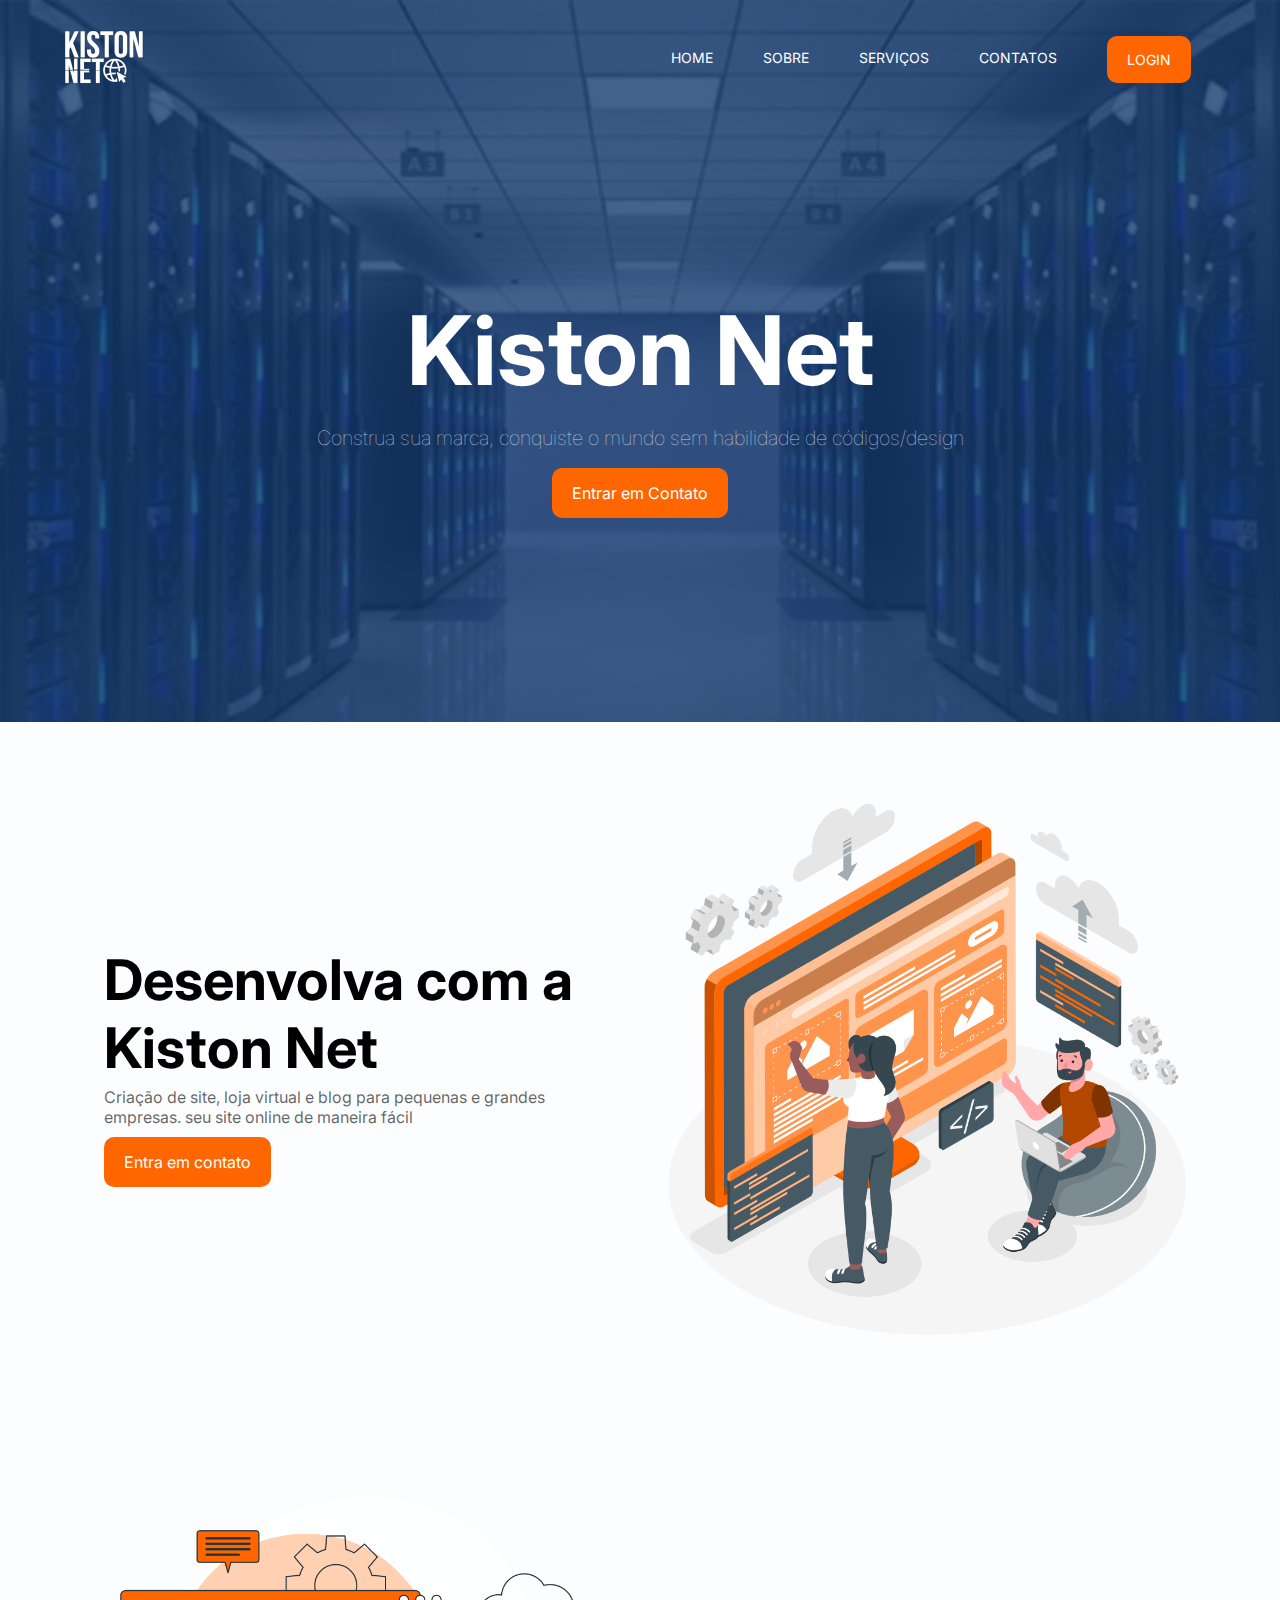
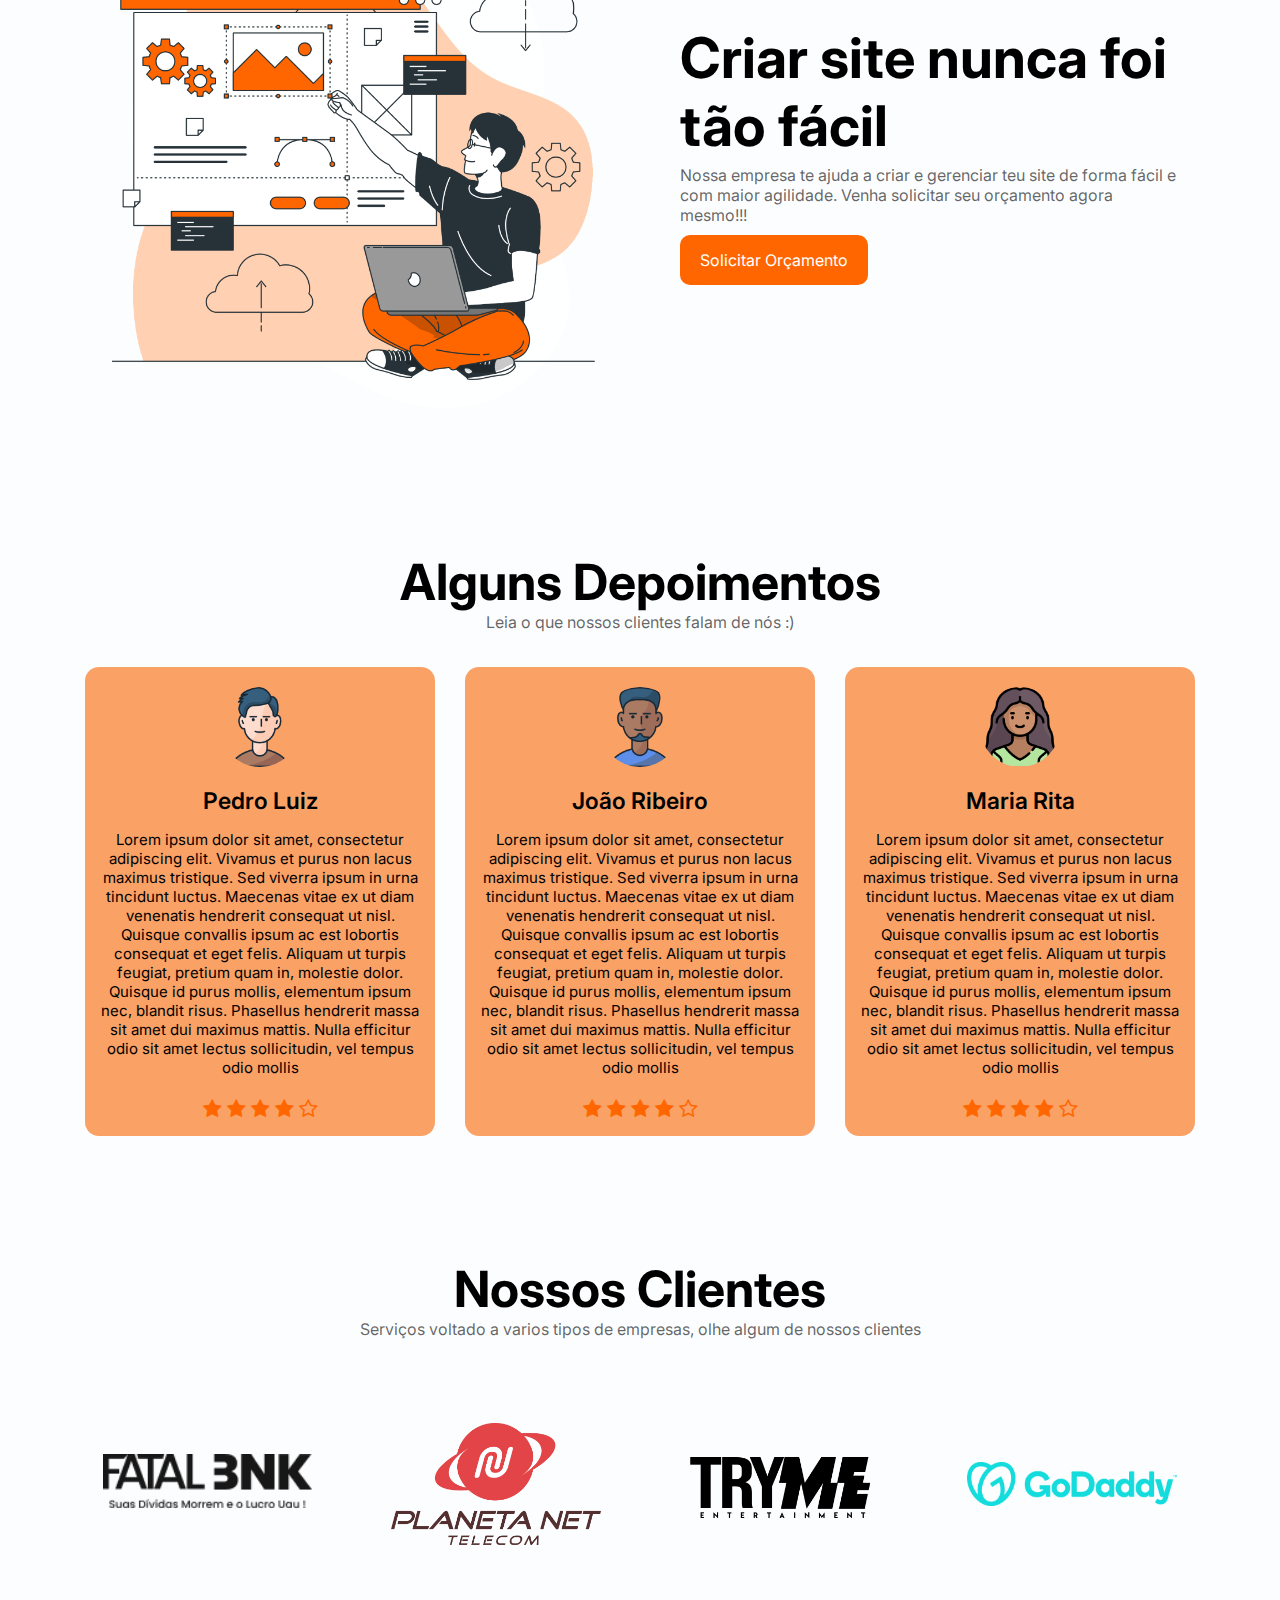
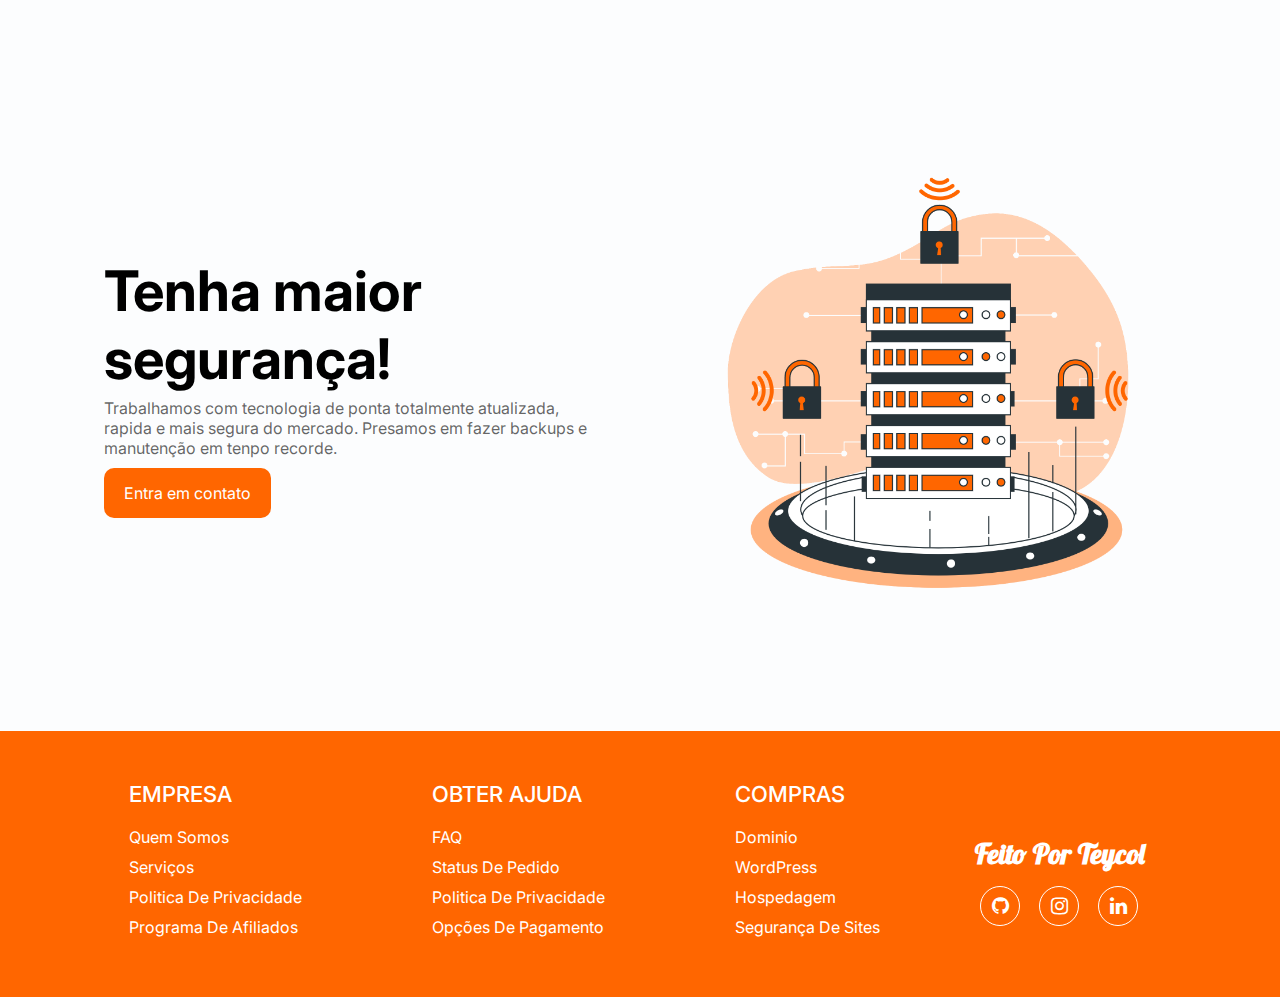
<file: index.html>
<!DOCTYPE html>
<html lang="pt-br">
<head>
    <meta charset="UTF-8">
    <meta http-equiv="X-UA-Compatible" content="IE=edge">
    <meta name="viewport" content="width=device-width, initial-scale=1.0">
    <link rel="stylesheet" href="css/style.css">
    <link rel="stylesheet" href="https://cdnjs.cloudflare.com/ajax/libs/font-awesome/4.7.0/css/font-awesome.css" integrity="sha512-5A8nwdMOWrSz20fDsjczgUidUBR8liPYU+WymTZP1lmY9G6Oc7HlZv156XqnsgNUzTyMefFTcsFH/tnJE/+xBg==" crossorigin="anonymous" referrerpolicy="no-referrer" />
    <link rel="shortcut icon" href="img/favicon.ico" type="image/x-icon">
    <title>Kiston Net</title>
</head>
<body>
    <!--header-->
    <header style="background-image: url('img/backgroud-home.jpg');">
        <!--container-->
        <div class="container">
            <nav>
                <a href="index.html">
                    <img src="img/logo kiston.png" alt="logo kiston">
                </a>
                <ul class="ul">
                    <a href="index.html">Home</a>
                    <a href="sobre.html">Sobre</a>
                    <a href="servicos.html">Serviços</a>
                    <a href="contato.html">contatos</a>
                    <a class="btn" href="https://teycol.github.io/tela-login-kiston/">login</a>                
                    
                    <div class="fechar-menu" onclick="closeMenu()">
                        <i class="fa fa-times-circle" aria-hidden="true"></i>
                    </div>
                </ul>
                <div class="icone-menu" onclick="openMenu()">
                    <i class="fa fa-bars" aria-hidden="true"></i>
                </div>


            </nav>
            <section class="banner">
                <div class="banner-text">
                    <h1>Kiston Net</h1>
                    <p>Construa sua marca, conquiste o mundo sem habilidade de códigos/design</p>
                    <a href="contato.html" class="btn animate-btn">Entrar em Contato</a>
                </div>
            </section>
        </div>
        <!--fim container-->
    </header>
    <!--fim header-->
    <!--faca mais 1-->
    <section class="faca-mais">
        <!--container-->
        <div class="container">
            
            <div class="faca-mais-text">
                <h3>Desenvolva com a Kiston Net</h3>
                <p>Criação de site, loja virtual e blog para pequenas e grandes empresas. seu site online de maneira fácil</p>
                <a href="contato.html" class="btn animate-btn">Entra em contato</a>
            </div>
            <div class="faca-mais-img">
                <img src="img/img-faca-mais.png" alt="">
            </div>
        </div>
        <!--fim container-->
    </section>
    <!--final faca mais 1-->
        <!--faca mais-->
        <section class="faca-mais">
            <!--container-->
            <div class="container">
                
                <div class="faca-mais-img">
                    <img src="img/img-faca-mais2.png" alt="">
                </div>
                <div class="faca-mais-text">
                    <h3>Criar site nunca foi tão fácil</h3>
                    <p>Nossa empresa te ajuda a criar e gerenciar teu site de forma fácil e com maior agilidade. Venha solicitar seu orçamento agora mesmo!!!</p>
                    <a href="contato.html" class="btn">Solicitar Orçamento</a>
                </div>
                
            </div>
            <!--fim container-->
        </section>
        <!--final faca mais 2-->
        <!--depoimento-->
        <section class="depoimentos">
            <!--container-->
            <div class="container">
                <h3>Alguns Depoimentos</h3>
                <p>Leia o que nossos clientes falam de nós :)</p>
                <div class="cards">
                    <!--card item 1-->
                    <div class="card-item">
                        <img src="img/cliente1.png" alt="">
                        <p class="user-name">Pedro Luiz</p>
                        <p class="depoimento-usuario">Lorem ipsum dolor sit amet, consectetur adipiscing elit. Vivamus et purus non lacus maximus tristique. Sed viverra ipsum in urna tincidunt luctus. Maecenas vitae ex ut diam venenatis hendrerit consequat ut nisl. Quisque convallis ipsum ac est lobortis consequat et eget felis. Aliquam ut turpis feugiat, pretium quam in, molestie dolor. Quisque id purus mollis, elementum ipsum nec, blandit risus. Phasellus hendrerit massa sit amet dui maximus mattis. Nulla efficitur odio sit amet lectus sollicitudin, vel tempus odio mollis</p>
                        <div class="estrelas">
                            <i class="fa fa-star" aria-hidden="true"></i>
                            <i class="fa fa-star" aria-hidden="true"></i>
                            <i class="fa fa-star" aria-hidden="true"></i>
                            <i class="fa fa-star" aria-hidden="true"></i>
                            <i class="fa fa-star-o" aria-hidden="true"></i>
                        </div>
                    </div>
                    
                    <!--fim card item 1-->
                    <!--card item 2-->
                    <div class="card-item">
                        <img src="img/cliente2.png" alt="">
                        <p class="user-name">João Ribeiro</p>
                        <p class="depoimento-usuario">Lorem ipsum dolor sit amet, consectetur adipiscing elit. Vivamus et purus non lacus maximus tristique. Sed viverra ipsum in urna tincidunt luctus. Maecenas vitae ex ut diam venenatis hendrerit consequat ut nisl. Quisque convallis ipsum ac est lobortis consequat et eget felis. Aliquam ut turpis feugiat, pretium quam in, molestie dolor. Quisque id purus mollis, elementum ipsum nec, blandit risus. Phasellus hendrerit massa sit amet dui maximus mattis. Nulla efficitur odio sit amet lectus sollicitudin, vel tempus odio mollis</p>
                        <div class="estrelas">
                            <i class="fa fa-star" aria-hidden="true"></i>
                            <i class="fa fa-star" aria-hidden="true"></i>
                            <i class="fa fa-star" aria-hidden="true"></i>
                            <i class="fa fa-star" aria-hidden="true"></i>
                            <i class="fa fa-star-o" aria-hidden="true"></i>
                        </div>
                    </div>
                    
                    <!--fim card item 2-->
                    <!--card item 3-->
                    <div class="card-item">
                        <img src="img/cliente3.png" alt="">
                        <p class="user-name">Maria Rita</p>
                        <p class="depoimento-usuario">Lorem ipsum dolor sit amet, consectetur adipiscing elit. Vivamus et purus non lacus maximus tristique. Sed viverra ipsum in urna tincidunt luctus. Maecenas vitae ex ut diam venenatis hendrerit consequat ut nisl. Quisque convallis ipsum ac est lobortis consequat et eget felis. Aliquam ut turpis feugiat, pretium quam in, molestie dolor. Quisque id purus mollis, elementum ipsum nec, blandit risus. Phasellus hendrerit massa sit amet dui maximus mattis. Nulla efficitur odio sit amet lectus sollicitudin, vel tempus odio mollis</p>
                        <div class="estrelas">
                            <i class="fa fa-star" aria-hidden="true"></i>
                            <i class="fa fa-star" aria-hidden="true"></i>
                            <i class="fa fa-star" aria-hidden="true"></i>
                            <i class="fa fa-star" aria-hidden="true"></i>
                            <i class="fa fa-star-o" aria-hidden="true"></i>
                        </div>
                    </div>
                    
                    <!--fim card item 3-->
                </div>
            </div>
            <!--fim container-->
        </section>
        <!--fim depoimento-->

        <!--clientes-->
        <section class="clientes">
            <div class="container">
                <h3>Nossos Clientes</h3>
                <p>Serviços voltado a varios tipos de empresas, olhe algum de nossos clientes</p>
                <div>
                    <img src="img/fatalbank.png" alt="">
                    <img src="img/planetanet.png" alt="">
                    <img src="img/tryme.png" alt="">
                    <img src="img/godaddy.png" alt="">
                </div>
            </div>
        </section>
        <!--fim clientes-->

        <!--segurança-->
        <section class="faca-mais">
            <!--container-->
            <div class="container">
                
                <div class="faca-mais-text">
                    <h3>Tenha maior segurança!</h3>
                    <p>Trabalhamos com tecnologia de ponta totalmente atualizada, rapida e mais segura do mercado. Presamos em fazer backups e manutenção em tenpo recorde.</p>
                    <a href="contato.html" class="btn">Entra em contato</a>
                </div>
                <div class="faca-mais-img">
                    <img src="img/seguro.png" alt="">
                </div>
            </div>
            <!--fim container-->
        </section>
        <!--final seguraca-->
        
        <!--footer-->
        <footer class="footer">
            <div class="container">
                <div class="elemento-footer celular">
                    <h4>Empresa</h4>
                    <ul>
                        <li> <a href="">Quem Somos</a></li>
                        <li> <a href="">Serviços</a></li>
                        <li> <a href="">Politica de Privacidade</a></li>
                        <li> <a href="">Programa de Afiliados</a></li>                   
                    </ul>
                </div>
                <div class="elemento-footer celular">
                    <h4>Obter Ajuda</h4>
                    <ul>
                        <li> <a href="">FAQ</a></li>
                        <li> <a href="">Status de Pedido</a></li>
                        <li> <a href="">Politica de Privacidade</a></li>
                        <li> <a href="">Opções de Pagamento</a></li>                   
                    </ul>
                </div>
                <div class="elemento-footer celular">
                    <h4>Compras</h4>
                    <ul>
                        <li> <a href="">Dominio</a></li>
                        <li> <a href="">WordPress</a></li>
                        <li> <a href="">Hospedagem</a></li>
                        <li> <a href="">Segurança de Sites</a></li>                   
                    </ul>
                </div>

                
                <div class="assinatura celular2">
                    <h4>Feito Por Teycol</h4>
                    <div class="media-social">
                        <a href="https://github.com/Teycol" target="_blank"> <i class="fa fa-github" aria-hidden="true"></i></a>
                        <a href="https://www.instagram.com/glsilv.a/" target="_blank"> <i class="fa fa-instagram" aria-hidden="true"></i></a>
                        <a href="https://www.linkedin.com/in/teycol/" target="_blank"> <i class="fa fa-linkedin" aria-hidden="true"></i></a>
                    </div>
                </div>
            </div>
        </footer>
        <!--final footer-->
    <script src="js/main.js"></script>
</body>
</html>
</file>
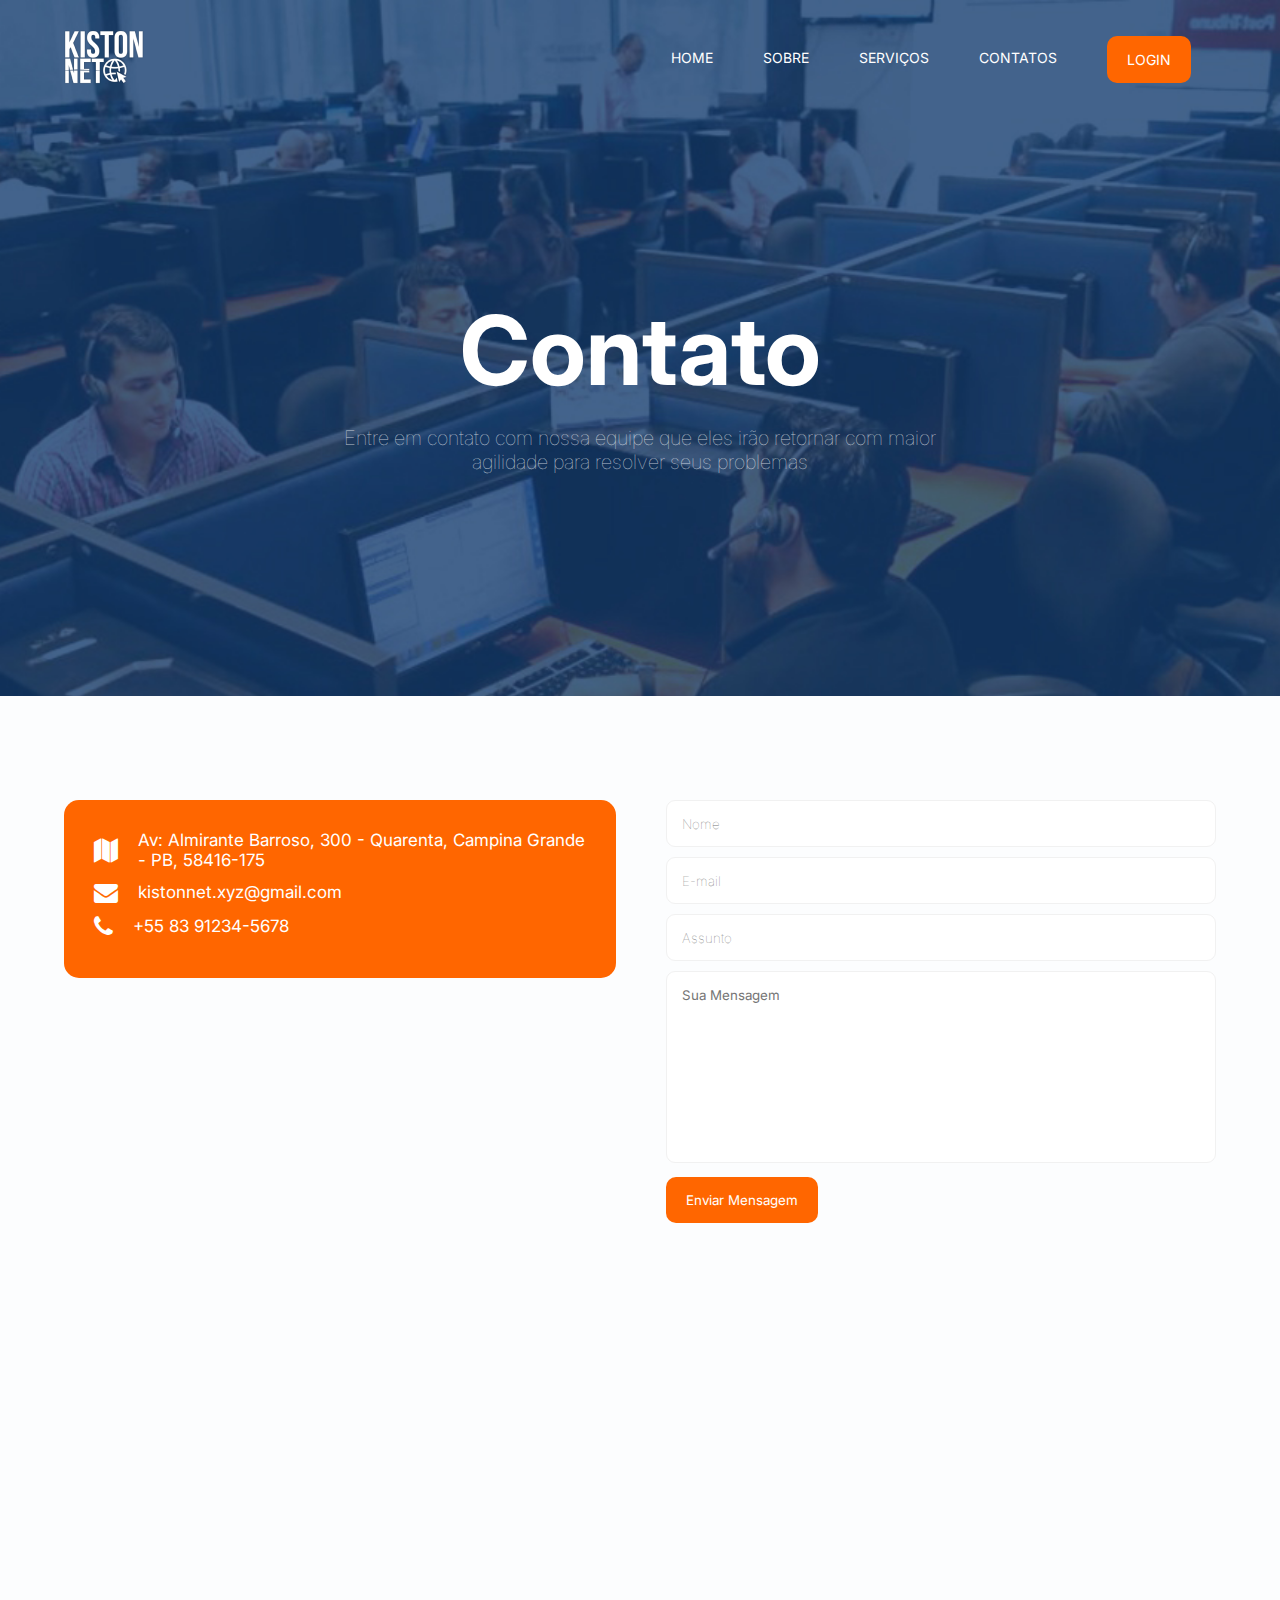
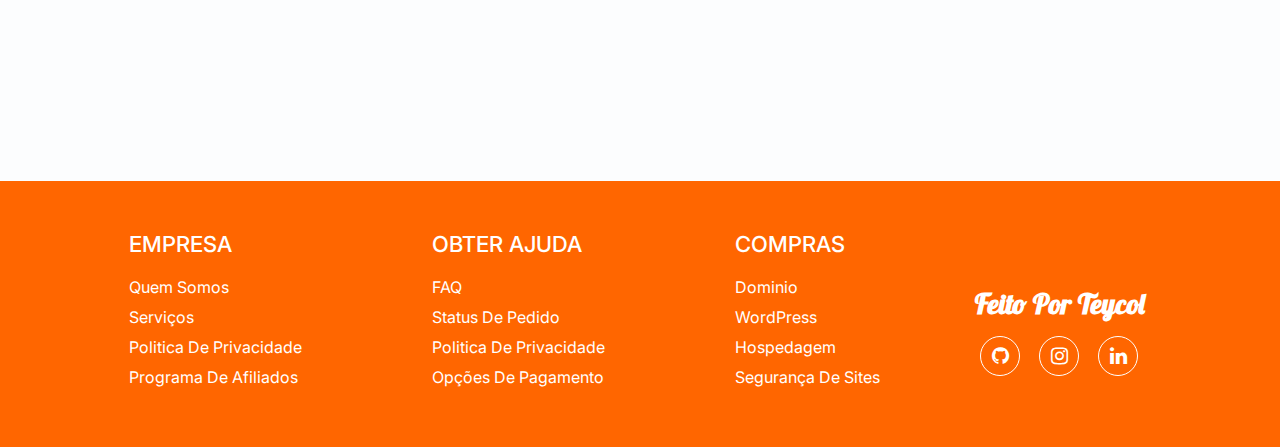
<file: contato.html>
<!DOCTYPE html>
<html lang="pt-br">
<head>
    <meta charset="UTF-8">
    <meta http-equiv="X-UA-Compatible" content="IE=edge">
    <meta name="viewport" content="width=device-width, initial-scale=1.0">
    <link rel="stylesheet" href="css/style.css">
    <link rel="stylesheet" href="https://cdnjs.cloudflare.com/ajax/libs/font-awesome/4.7.0/css/font-awesome.css" integrity="sha512-5A8nwdMOWrSz20fDsjczgUidUBR8liPYU+WymTZP1lmY9G6Oc7HlZv156XqnsgNUzTyMefFTcsFH/tnJE/+xBg==" crossorigin="anonymous" referrerpolicy="no-referrer" />
    <link rel="shortcut icon" href="img/favicon.ico" type="image/x-icon">
    <title>Contato</title>
</head>
<body>
    <!--header-->
    <header style="background-image: url('img/backgroud-contato.jpg');">
        <!--container-->
        <div class="container">
            <nav>
                <a href="index.html">
                    <img src="img/logo kiston.png" alt="logo kiston">
                </a>
                <ul class="ul">
                    <a href="index.html">Home</a>
                    <a href="sobre.html">Sobre</a>
                    <a href="servicos.html">Serviços</a>
                    <a href="contato.html">contatos</a>
                    <a class="btn" href="https://teycol.github.io/tela-login-kiston/">login</a>                
                    
                    <div class="fechar-menu" onclick="closeMenu()">
                        <i class="fa fa-times-circle" aria-hidden="true"></i>
                    </div>
                </ul>
                <div class="icone-menu" onclick="openMenu()">
                    <i class="fa fa-bars" aria-hidden="true"></i>
                </div>


            </nav>
            <section class="banner">
                <div class="banner-text">
                    <h1>Contato</h1>
                    <p>Entre em contato com nossa equipe que eles irão retornar com maior agilidade para resolver seus problemas</p>
                </div>
            </section>
        </div>
        <!--fim container-->
    </header>
    <!--fim header-->

   <section class="contato">
        <div class="container">
            <div class="contato-info">
                <div class="esquerdo">
                    <div>
                        <i class="fa fa-map" aria-hidden="true"></i>
                        <p>Av: Almirante Barroso, 300 - Quarenta, Campina Grande - PB, 58416-175</p>
                    </div>
                    <div>
                        <i class="fa fa-envelope" aria-hidden="true"></i>
                        <p>kistonnet.xyz@gmail.com</p>
                    </div>
                    <div>
                        <i class="fa fa-phone" aria-hidden="true"></i>
                        <p>+55 83 91234-5678</p>
                    </div>
                </div>
                <div class="direito">
                    <form action="">
                        <input type="text" placeholder="Nome" required>
                        <input type="email" placeholder="E-mail" required>
                        <input type="text" placeholder="Assunto" required>
                        <textarea name="" id="" cols="30" rows="10" placeholder="Sua Mensagem" required></textarea>
                        <button class="btn">Enviar Mensagem</button>
                    </form>
                </div>
            </div>
            <div class="mapa">
                <iframe src="https://www.google.com/maps/embed?pb=!1m18!1m12!1m3!1d3958.061062994942!2d-35.89758772590609!3d-7.2338758710418825!2m3!1f0!2f0!3f0!3m2!1i1024!2i768!4f13.1!3m3!1m2!1s0x7ac1ff9ce1d968f%3A0x576271844a10d9db!2sHostSSD%20-%20Revenda%20de%20Hospedagem%20de%20Sites!5e0!3m2!1spt-PT!2sbr!4v1681941690825!5m2!1spt-PT!2sbr" width="100%" height="450" style="border:0;" allowfullscreen="" loading="lazy" referrerpolicy="no-referrer-when-downgrade"></iframe>
            </div>
        </div>
   </section>
        <!--footer-->
        <footer class="footer">
            <div class="container">
                <div class="elemento-footer">
                    <h4>Empresa</h4>
                    <ul>
                        <li> <a href="">Quem Somos</a></li>
                        <li> <a href="">Serviços</a></li>
                        <li> <a href="">Politica de Privacidade</a></li>
                        <li> <a href="">Programa de Afiliados</a></li>                   
                    </ul>
                </div>
                <div class="elemento-footer">
                    <h4>Obter Ajuda</h4>
                    <ul>
                        <li> <a href="">FAQ</a></li>
                        <li> <a href="">Status de Pedido</a></li>
                        <li> <a href="">Politica de Privacidade</a></li>
                        <li> <a href="">Opções de Pagamento</a></li>                   
                    </ul>
                </div>
                <div class="elemento-footer">
                    <h4>Compras</h4>
                    <ul>
                        <li> <a href="">Dominio</a></li>
                        <li> <a href="">WordPress</a></li>
                        <li> <a href="">Hospedagem</a></li>
                        <li> <a href="">Segurança de Sites</a></li>                   
                    </ul>
                </div>

                
                <div class="assinatura">
                    <h4>Feito Por Teycol</h4>
                    <div class="media-social">
                        <a href="https://github.com/Teycol" target="_blank"> <i class="fa fa-github" aria-hidden="true"></i></a>
                        <a href="https://www.instagram.com/glsilv.a/" target="_blank"> <i class="fa fa-instagram" aria-hidden="true"></i></a>
                        <a href="https://www.linkedin.com/in/teycol/" target="_blank"> <i class="fa fa-linkedin" aria-hidden="true"></i></a>
                    </div
                </div>
            </div>
        </footer>
        <!--final footer-->
    <script src="js/main.js"></script>
</body>
</html>
</file>
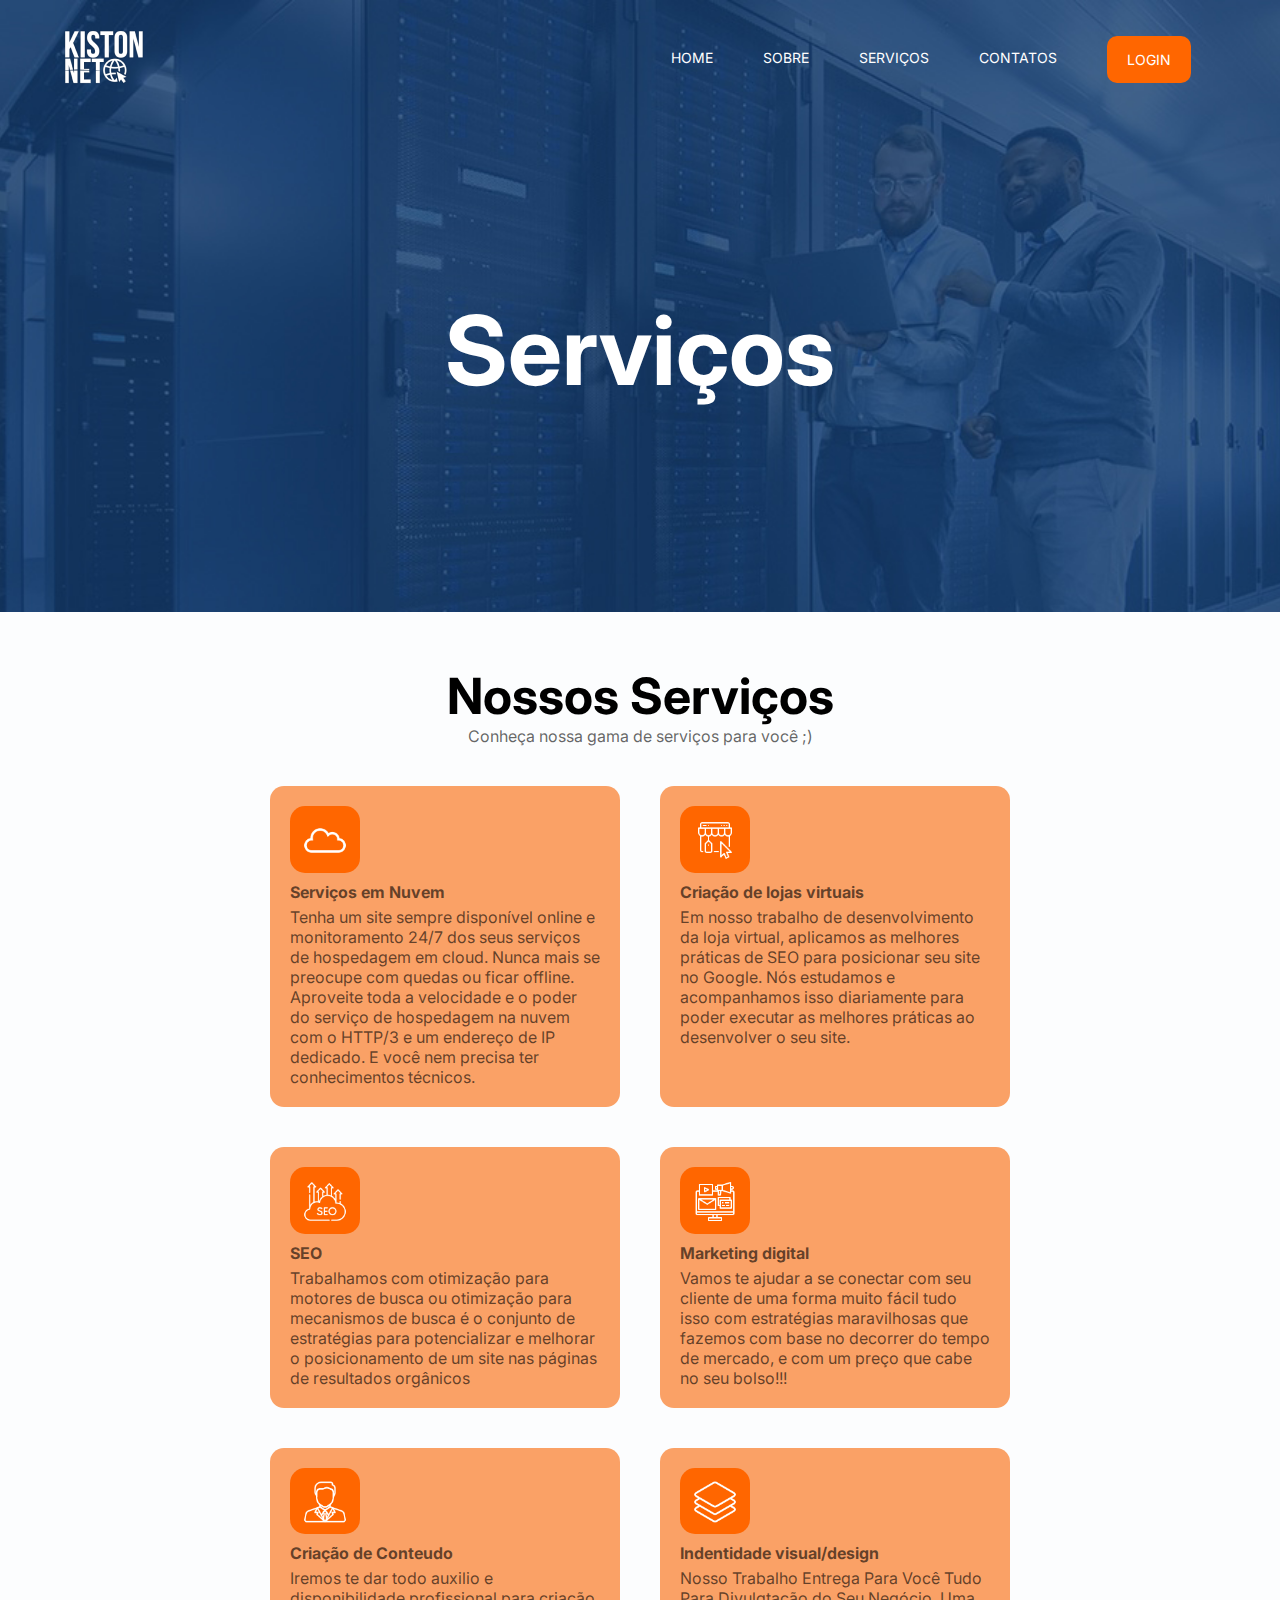
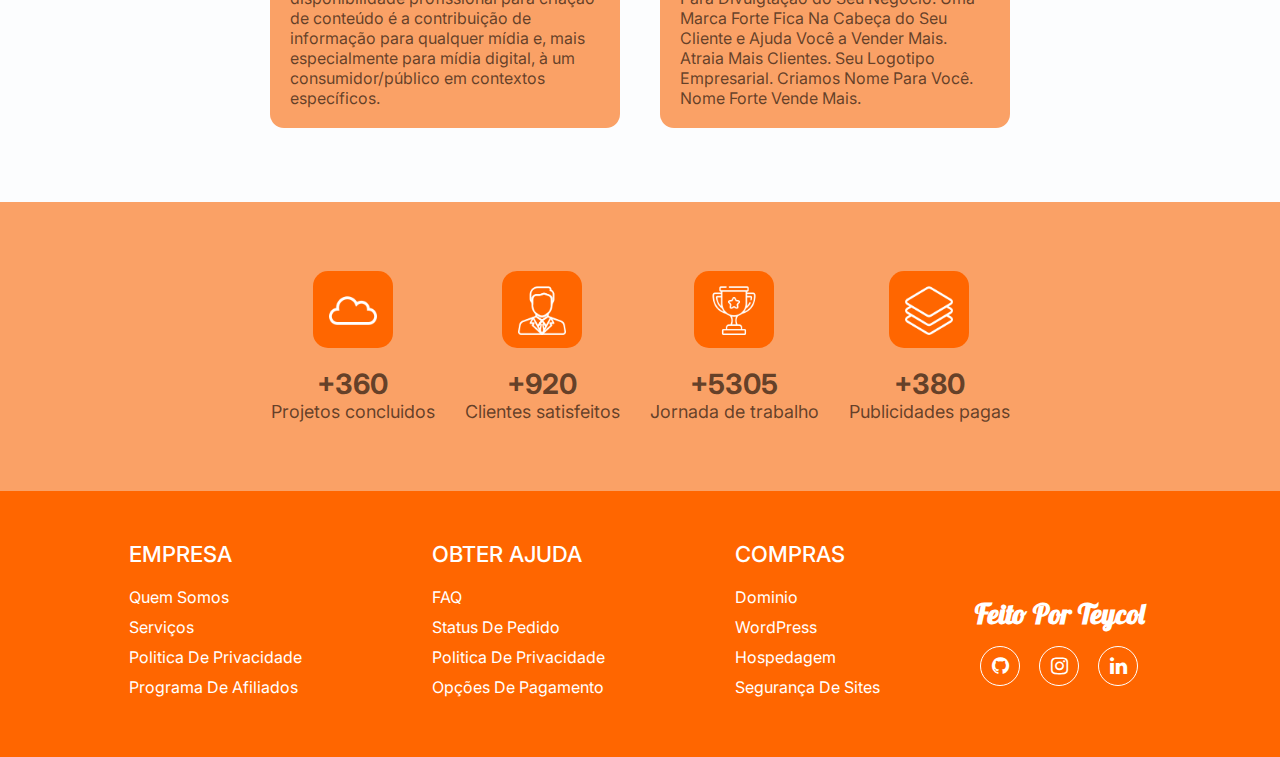
<file: servicos.html>
<!DOCTYPE html>
<html lang="pt-br">
<head>
    <meta charset="UTF-8">
    <meta http-equiv="X-UA-Compatible" content="IE=edge">
    <meta name="viewport" content="width=device-width, initial-scale=1.0">
    <link rel="stylesheet" href="css/style.css">
    <link rel="stylesheet" href="https://cdnjs.cloudflare.com/ajax/libs/font-awesome/4.7.0/css/font-awesome.css" integrity="sha512-5A8nwdMOWrSz20fDsjczgUidUBR8liPYU+WymTZP1lmY9G6Oc7HlZv156XqnsgNUzTyMefFTcsFH/tnJE/+xBg==" crossorigin="anonymous" referrerpolicy="no-referrer" />
    <link rel="shortcut icon" href="img/favicon.ico" type="image/x-icon">
    <title>Serviços</title>
</head>
<body>
    <!--header-->
    <header style="background-image: url('img/backgroud-servicos.jpg');">
        <!--container-->
        <div class="container">
            <nav>
                <a href="index.html">
                    <img src="img/logo kiston.png" alt="logo kiston">
                </a>
                <ul class="ul">
                    <a href="index.html">Home</a>
                    <a href="sobre.html">Sobre</a>
                    <a href="servicos.html">Serviços</a>
                    <a href="contato.html">contatos</a>
                    <a class="btn" href="https://teycol.github.io/tela-login-kiston/">login</a>                
                    
                    <div class="fechar-menu" onclick="closeMenu()">
                        <i class="fa fa-times-circle" aria-hidden="true"></i>
                    </div>
                </ul>
                <div class="icone-menu" onclick="openMenu()">
                    <i class="fa fa-bars" aria-hidden="true"></i>
                </div>


            </nav>
            <section class="banner">
                <div class="banner-text">
                    <h1>Serviços</h1>
                </div>
            </section>
        </div>
        <!--fim container-->
    </header>
    <!--fim header-->

    <!--Cards-->
    <section class="servicos">
        <div class="container">
            <h3>Nossos Serviços</h3>
            <p>Conheça nossa gama de serviços para você ;)</p>
            <!--Todos Cards-->
            <div class="todos-cards">
                <!--card item 1-->
                <div class="cards-itens">
                    <img src="img/nuvem.png" alt="">
                    <p class="nome-servico"><strong>Serviços em Nuvem</strong></p>
                    <p class="descricao-servico">Tenha um site sempre disponível online e monitoramento 24/7 dos seus serviços de hospedagem em cloud. Nunca mais se preocupe com quedas ou ficar offline. Aproveite toda a velocidade e o poder do serviço de hospedagem na nuvem com o HTTP/3 e um endereço de IP dedicado. E você nem precisa ter conhecimentos técnicos.</p>
                </div>
                <!--fim card item 1-->
                <!--card item 2-->
                <div class="cards-itens">
                    <img src="img/loja-online.png" alt="">
                    <p class="nome-servico"><strong>Criação de lojas virtuais</strong></p>
                    <p class="descricao-servico">Em nosso trabalho de desenvolvimento da loja virtual, aplicamos as melhores práticas de SEO para posicionar seu site no Google. Nós estudamos e acompanhamos isso diariamente para poder executar as melhores práticas ao desenvolver o seu site.​</p>
                </div>
                <!--fim card item 2-->
                <!--card item 3-->
                <div class="cards-itens">
                    <img src="img/seo.png" alt="">
                    <p class="nome-servico"><strong>SEO</strong></p>
                    <p class="descricao-servico">Trabalhamos com otimização para motores de busca ou otimização para mecanismos de busca é o conjunto de estratégias para potencializar e melhorar o posicionamento de um site nas páginas de resultados orgânicos</p>
                </div>
                <!--fim card item 3-->
                <!--card item 4-->
                <div class="cards-itens">
                    <img src="img/marketing.png" alt="">
                    <p class="nome-servico"><strong>Marketing digital</strong></p>
                    <p class="descricao-servico">Vamos te ajudar a se conectar com seu cliente de uma forma muito fácil tudo isso com estratégias maravilhosas que fazemos com base no decorrer do tempo de mercado, e com um preço que cabe no seu bolso!!!</p>
                </div>
                <!--fim card item 4-->
                <!--card item 5-->
                <div class="cards-itens">
                    <img src="img/criação-de-conteudo.png" alt="">
                    <p class="nome-servico"><strong>Criação de Conteudo</strong></p>
                    <p class="descricao-servico">Iremos te dar todo auxilio e disponibilidade profissional para criação de conteúdo é a contribuição de informação para qualquer mídia e, mais especialmente para mídia digital, à um consumidor/público em contextos específicos.</p>
                </div>
                <!--fim card item 5-->
                <!--card item 6-->
                <div class="cards-itens">
                    <img src="img/indentidade-visual.png" alt="">
                    <p class="nome-servico"><strong>Indentidade visual/design</strong></p>
                    <p class="descricao-servico">Nosso Trabalho Entrega Para Você Tudo Para Divulgtação do Seu Negócio. Uma Marca Forte Fica Na Cabeça do Seu Cliente e Ajuda Você a Vender Mais. Atraia Mais Clientes. Seu Logotipo Empresarial. Criamos Nome Para Você. Nome Forte Vende Mais.</p>
                </div>
                <!--fim card item 6-->
            </div>
            <!--fim todos Cards-->
        </div>
    </section>
    <!--Fim Cards-->
    <section class="dados">
        <div class="container">
            <!--Dados Itens-->
            <div class="dados-item">
                <img src="img/nuvem.png" alt="">
                <p>
                    <strong>+360</strong> <br>
                    Projetos concluidos
                </p>
            </div>
            <!--Fim Dados Itens-->
            <!--Dados Itens-->
            <div class="dados-item">
                <img src="img/criação-de-conteudo.png" alt="">
                <p>
                    <strong>+920</strong> <br>
                    Clientes satisfeitos
                </p>
            </div>
            <!--Fim Dados Itens-->
            <!--Dados Itens-->
            <div class="dados-item">
                <img src="img/trofeo.png" alt="">
                <p>
                    <strong>+5305</strong> <br>
                    Jornada de trabalho
                </p>
            </div>
            <!--Fim Dados Itens-->
            <!--Dados Itens-->
            <div class="dados-item">
                <img src="img/indentidade-visual.png" alt="">
                <p>
                    <strong>+380</strong> <br>
                    Publicidades pagas
                </p>
            </div>
            <!--Fim Dados Itens-->
        </div>
    </section>
        <!--footer-->
        <footer class="footer">
            <div class="container">
                <div class="elemento-footer">
                    <h4>Empresa</h4>
                    <ul>
                        <li> <a href="">Quem Somos</a></li>
                        <li> <a href="">Serviços</a></li>
                        <li> <a href="">Politica de Privacidade</a></li>
                        <li> <a href="">Programa de Afiliados</a></li>                   
                    </ul>
                </div>
                <div class="elemento-footer">
                    <h4>Obter Ajuda</h4>
                    <ul>
                        <li> <a href="">FAQ</a></li>
                        <li> <a href="">Status de Pedido</a></li>
                        <li> <a href="">Politica de Privacidade</a></li>
                        <li> <a href="">Opções de Pagamento</a></li>                   
                    </ul>
                </div>
                <div class="elemento-footer">
                    <h4>Compras</h4>
                    <ul>
                        <li> <a href="">Dominio</a></li>
                        <li> <a href="">WordPress</a></li>
                        <li> <a href="">Hospedagem</a></li>
                        <li> <a href="">Segurança de Sites</a></li>                   
                    </ul>
                </div>

                
                <div class="assinatura">
                    <h4>Feito Por Teycol</h4>
                    <div class="media-social">
                        <a href="https://github.com/Teycol" target="_blank"> <i class="fa fa-github" aria-hidden="true"></i></a>
                        <a href="https://www.instagram.com/glsilv.a/" target="_blank"> <i class="fa fa-instagram" aria-hidden="true"></i></a>
                        <a href="https://www.linkedin.com/in/teycol/" target="_blank"> <i class="fa fa-linkedin" aria-hidden="true"></i></a>
                    </div
                </div>
            </div>
        </footer>
        <!--final footer-->
    <script src="js/main.js"></script>
</body>
</html>
</file>
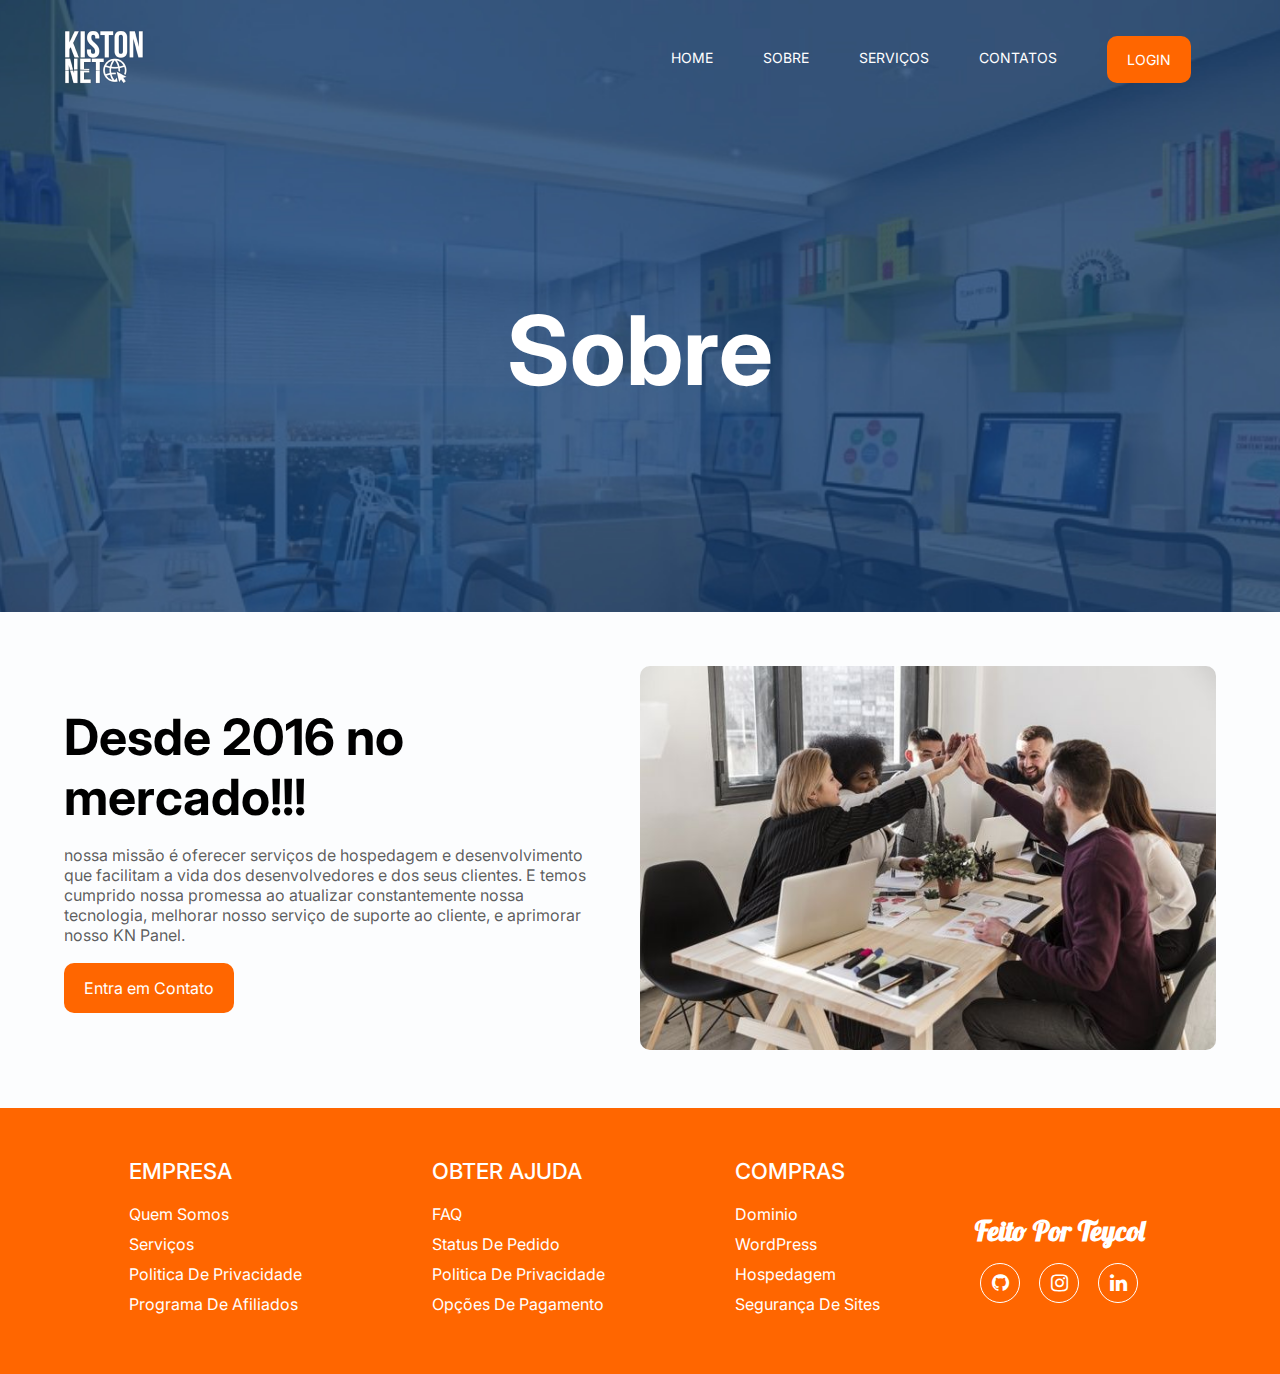
<file: sobre.html>
<!DOCTYPE html>
<html lang="pt-br">
<head>
    <meta charset="UTF-8">
    <meta http-equiv="X-UA-Compatible" content="IE=edge">
    <meta name="viewport" content="width=device-width, initial-scale=1.0">
    <link rel="stylesheet" href="css/style.css">
    <link rel="stylesheet" href="https://cdnjs.cloudflare.com/ajax/libs/font-awesome/4.7.0/css/font-awesome.css" integrity="sha512-5A8nwdMOWrSz20fDsjczgUidUBR8liPYU+WymTZP1lmY9G6Oc7HlZv156XqnsgNUzTyMefFTcsFH/tnJE/+xBg==" crossorigin="anonymous" referrerpolicy="no-referrer" />
    <link rel="shortcut icon" href="img/favicon.ico" type="image/x-icon">
    <title>Sobre</title>
</head>
<body>
    <!--header-->
    <header style="background-image: url('img/backgroud-sobre.jpg');">
        <!--container-->
        <div class="container">
            <nav>
                <a href="index.html">
                    <img src="img/logo kiston.png" alt="logo kiston">
                </a>
                <ul class="ul">
                    <a href="index.html">Home</a>
                    <a href="sobre.html">Sobre</a>
                    <a href="servicos.html">Serviços</a>
                    <a href="contato.html">contatos</a>
                    <a class="btn" href="https://teycol.github.io/tela-login-kiston/">login</a>                
                    
                    <div class="fechar-menu" onclick="closeMenu()">
                        <i class="fa fa-times-circle" aria-hidden="true"></i>
                    </div>
                </ul>
                <div class="icone-menu" onclick="openMenu()">
                    <i class="fa fa-bars" aria-hidden="true"></i>
                </div>


            </nav>
            <section class="banner">
                <div class="banner-text">
                    <h1>Sobre</h1>
                </div>
            </section>
        </div>
        <!--fim container-->
    </header>
    <!--fim header-->
    <section class="sobre">
        <div class="container">
            <div class="sobre-texto">
                <h3>Desde 2016 no mercado!!!</h3>
                <p>nossa missão é oferecer serviços de hospedagem e desenvolvimento que facilitam a vida dos desenvolvedores e dos seus clientes. E temos cumprido nossa promessa ao atualizar constantemente nossa tecnologia, melhorar nosso serviço de suporte ao cliente, e aprimorar nosso KN Panel.</p>
                <a href="contato.html" class="btn animate-btn">Entra em Contato</a>
            </div>
            <div class="sobre-img">
                <img src="img/sobre.jpg" alt="">
            </div>
        </div>
    </section>
        <!--footer-->
        <footer class="footer">
            <div class="container">
                <div class="elemento-footer">
                    <h4>Empresa</h4>
                    <ul>
                        <li> <a href="">Quem Somos</a></li>
                        <li> <a href="">Serviços</a></li>
                        <li> <a href="">Politica de Privacidade</a></li>
                        <li> <a href="">Programa de Afiliados</a></li>                   
                    </ul>
                </div>
                <div class="elemento-footer">
                    <h4>Obter Ajuda</h4>
                    <ul>
                        <li> <a href="">FAQ</a></li>
                        <li> <a href="">Status de Pedido</a></li>
                        <li> <a href="">Politica de Privacidade</a></li>
                        <li> <a href="">Opções de Pagamento</a></li>                   
                    </ul>
                </div>
                <div class="elemento-footer">
                    <h4>Compras</h4>
                    <ul>
                        <li> <a href="">Dominio</a></li>
                        <li> <a href="">WordPress</a></li>
                        <li> <a href="">Hospedagem</a></li>
                        <li> <a href="">Segurança de Sites</a></li>                   
                    </ul>
                </div>

                
                <div class="assinatura">
                    <h4>Feito Por Teycol</h4>
                    <div class="media-social">
                        <a href="https://github.com/Teycol" target="_blank"> <i class="fa fa-github" aria-hidden="true"></i></a>
                        <a href="https://www.instagram.com/glsilv.a/" target="_blank"> <i class="fa fa-instagram" aria-hidden="true"></i></a>
                        <a href="https://www.linkedin.com/in/teycol/" target="_blank"> <i class="fa fa-linkedin" aria-hidden="true"></i></a>
                    </div
                </div>
            </div>
        </footer>
        <!--final footer-->
    <script src="js/main.js"></script>
</body>
</html>
</file>
<file: css/style.css>
@import url('https://fonts.googleapis.com/css2?family=Inter:wght@300;400;500;600;700&display=swap');
@import url('https://fonts.googleapis.com/css2?family=Lobster&display=swap');

*{
    margin: 0;
    padding: 0;
    box-sizing: border-box;
    text-decoration: none;
    font-family: 'Inter', sans-serif;
}

body{
    background-color: #f1f6fc31;
}

section,
footer{
    padding: 54px 0;
}

h3{
    font-size: 50px;
}

p{
    color: #0000009c;
}

.container{
    max-width: 1400px;
    margin: 0 auto;
    padding: 0 5%;

}

header{
    background-position: center;
    background-size: cover;
    background-attachment: fixed;
}

nav{
    display: flex;
    align-items: center;
    justify-content: space-between;
    padding-top: 30px;
}

nav ul{
    display: flex;
    align-items: center;
}

nav ul a{
    color: white;
    margin: 0 25px;
    text-transform: uppercase;
    font-size: 14px;
    display: block;
}

nav ul a:not(.btn):after{
    content: " ";
    background-color: #f57e2e;
    height: 3px;
    width: 0%;
    margin: 0 auto;
    display: block;
    transition: 0.3s;
}

nav ul a:hover::after{
    width: 100%;
}

/*Menu Mobile*/
nav .icone-menu{
    cursor: pointer;
    font-size: 25px;
    color:white;
    display: none;
}

nav .fechar-menu{
    display: none;
    font-size: 30px;
    color: white;
}

.btn{
    background-color: #FF6600;
    color: white;
    padding: 15px 20px;
    border-radius: 10px;
    cursor: pointer;
    display: inline-block;
    transition: 0.1s;
}

.btn.animate-btn{
    animation: animate-outline 1s ease-out infinite;
}

.btn:hover{
    background-color: #fa8537;
}

@keyframes animate-outline {
    from{
        outline: 0px solid #ff6600c7;
    }
    to{
        outline: 15px solid #ff660050
    }
}

.banner{
    display: flex;
    align-items: center;
    justify-content: center;
}

.banner .banner-text{
    margin: 150px;
    text-align: center;
    padding: 0 90px;
}

.banner .banner-text h1{
    font-size: 96px;
    color: white;
}

.banner .banner-text p{
    font-size: 20px;
    color: #ffffffb7;
    font-weight: lighter;
    margin: 18px 0;
}


/*faca mais*/ 

.faca-mais .container{
    display: flex;
    align-items: center;
}

.faca-mais .faca-mais-text{
    width: 50%;
    padding: 0 40px;
}

.faca-mais .faca-mais-img{
    width: 50%;
}

.faca-mais .faca-mais-img img{
    width: 100%;
}

.faca-mais .faca-mais-text h3{
    font-size: 56px;
}

.faca-mais .faca-mais-text p{
    margin: 5px 0 10px 0;
}


.depoimentos h3{
    text-align: center;
}

.depoimentos p{
    margin-bottom: 20px;
    text-align: center;
}

.cards{
    display: flex;
    justify-content: center;
    flex-wrap: wrap;
}

.depoimentos .card-item{
    background-color: #faa166;
    margin: 15px;
    border-radius: 14px;
    text-align: center;
    width: 350px;
    transition: 0.3s;
}

.depoimentos .card-item img{
    border-radius: 100px;
    width: 80px;
    display: block;
    margin: 20px auto;
}

.depoimentos .user-name{
    font-weight: 600;
    font-size: 23px;
    margin-bottom: 15px;
    color: black;
    transition: 0.3s;
}

.depoimentos .depoimento-usuario{
    font-size: 15px;
    padding: 0 15px;
    color: black;
    transition: 0.3s;
}

.depoimentos .estrelas{
    margin: 15px 0;
    font-size: 20px;
    color: #ff6600;
    transition: 0.3s;
}

.depoimentos .card-item:hover{
    background-color: #FF6600;
    margin-top: -5px;
}

.depoimentos .card-item:hover .user-name,
.depoimentos .card-item:hover .depoimento-usuario,
.depoimentos .card-item:hover .estrelas{
    color: white;
}

/*clientes*/

.clientes h3,
.clientes p{
    text-align: center;
}

.clientes .container div{
    display: flex;
    align-items: center;
    justify-content: space-around;
    margin-top: 40px;
    flex-wrap: wrap;
}

.clientes img{
    width: 210px;
}

/*footer*/

.footer{
    background-color: #FF6600;
    padding: 50px 0;
}

.footer .container{
    display: flex;
    flex-wrap: wrap;
}

.footer .elemento-footer{
    
    padding: 0 65px;
    
}

.elemento-footer h4{
    font-size: 22px;
    color: white;
    margin-bottom: 20px;
    font-weight: 500;
    text-transform: uppercase;
}

.elemento-footer ul{
    list-style: none;
}

.elemento-footer li{
    margin: 10px 0;
}


.elemento-footer a{
    font-size: 16px;
    text-transform: capitalize;
    color: white;
    text-decoration: none;
    display: block;
    transition: all 0.3s ease;
}

.elemento-footer a:hover{
    padding-top: 10px;
    color: #cecdcd;
}

.footer .assinatura h4{
    
    font-size: 28px;
    color: white;
    justify-content: space-between;
    font-family: 'Lobster', cursive;
    
}

.assinatura{
    margin-top: 55px;
    margin-left: 30px;

}

.assinatura .media-social a{
    display: inline-flex;
    align-items: center;
    justify-content: center;
    height: 40px;
    width: 40px;
    margin: 0 10px 10px 0;
    text-decoration: none;
    border-radius: 50%;
    color: white;
    border: 1px solid white;
    transition: all 0.5s ease;
    margin-left: 5px;
    margin-top: 15px;
}

.assinatura .media-social a i{
    font-size: 20px;
}

.media-social a:hover {
   color: #ff6600;
   background-color: white;
}

/*Sobre*/

.sobre .container{
    display: flex;
    align-items: center;
    justify-content: space-between;
}

.sobre .sobre-texto{
    width: 50%;
    padding-right: 40px;
}

.sobre .sobre-texto p{
    margin: 18px 0;
    color: #000000a6;
}

.sobre .sobre-img{
    width: 50%;
}

.sobre .sobre-img img{
    width: 100%;
    border-radius: 10px;
}
/*fim sobre*/

/*serviços*/

.servicos h3{
    text-align: center;
}

.servicos .container > p{
    text-align: center;
}

.servicos .todos-cards{
    display: flex;
    justify-content: center;
    margin-top: 20px;
    flex-wrap: wrap;
}

.servicos .cards-itens{
    background-color: #faa166;
    width: 350px;
    padding: 20px;
    border-radius: 14px;
    margin: 20px;
    transition: 0.3s;
}

.servicos .cards-itens:hover{
    background-color: #FF6600;
}

.servicos .cards-itens:hover p{
    color: white;
}

.servicos .cards-itens img{
    background-color: #FF6600;
    border-radius: 15px;
    width: 70px;
    padding: 9px;
}

.servicos .cards-itens p.nome-servico{
    margin: 5px 0;
    transition: 0.3s;
}

.servicos .cards-itens p.descricao-servico{
    transition: 0.3s;
}
/*fim serviços*/

/*dados*/

.dados{
    background-color: #faa166;
}

.dados .container{
    display: flex;
    justify-content: center;
    flex-wrap: wrap;
}

.dados .dados-item{
    text-align: center;
    margin: 15px;
    color: #000000be;
}

.dados .dados-item img{
    background-color: #FF6600;
    border-radius: 15px;
    padding: 10px;
    margin-bottom: 15px;
    width: 80px;
}

.dados .dados-item p{
    font-size: 18px;
}

.dados .dados-item p strong{
    font-size: 28px;
}
/*fim dados*/

/*contato*/

.contato-info{
    display: flex;
    justify-content: space-between;
    margin-top: 50px;
}

.contato-info .esquerdo{
    width: 50%;
    padding: 30px;
    background-color: #FF6600;
    border-radius: 15px;
    margin-right: 50px;
    height: fit-content;
}

.contato-info .esquerdo div{
    display: flex;
    align-items: center;
    margin-bottom: 10px;
}

.contato-info .esquerdo div i{
    font-size: 24px;
    margin-right: 20px;
    color: white;
}

.contato-info .esquerdo p{
    font-size: 17px;
    color: white;
}

.contato-info .direito{
    width: 50%;    
}

.contato-info .direito input{
    display: block;
    width: 100%;
    margin-bottom: 10px;
    height: 47px;
    padding: 15px;
    border-radius: 9px;
    transition: 0.3s;
    border: 1px solid #f1f1f1;
    color: #212121;
    font-weight: lighter;
    outline: none;
}

.contato-info .direito input:focus,
.contato-info .direito textarea:focus{
    border-color: #fa8537;
}

.contato-info .direito textarea{
    border: 1px solid #f1f1f1;
    color: #212121;
    border-radius: 9px;
    margin-bottom: 10px;
    padding: 15px;
    width: 100%;
    transition: 0.3s;
    outline: none;
    resize: none;
}

.contato-info .direito button{
    border: none;
}

.mapa{
    margin-top: 50px;
}

/*responsivo*/

@media(max-width:830px){
    nav .icone-menu{
        display: block;
    }

    /*Menu Mobile*/    
    nav ul{
        position: fixed;
        top: 0;
        left: 0;
        background-color: #184b88;
        width: 100%;
        height: 100%;
        flex-direction: column;
        align-items: center;
        justify-content: center;
        clip-path: circle(0.0% at 100% 0);
        transition: 0.7s;

    }

    .abrir{
        clip-path: circle(141.4% at 100% 0);

    }

    nav ul a{
        margin: 10px 0;
        font-size: 16px;
    }

    nav .fechar-menu{
        display: block;
        position: absolute;
        top: 46px;
        right: 28px;
    }
}

    /*fim Menu Mobile*/

@media(max-width:1080px){
    /*Home responsivo*/

    .faca-mais .faca-mais-text{
        margin-top: 10px;
        padding: 0 20px;
        order: 1;
    }

    .faca-mais .container{
        flex-direction: column;
    }

    .faca-mais .faca-mais-text h3{
        font-size: 48px;
    }

    .faca-mais .faca-mais-text,
    .faca-mais .faca-mais-img{
        width: 100%;
    }

    /*banner responsivo*/

    .banner .banner-text{
        padding: 0;
        margin: 80px;
    }

    .banner .banner-text h1{
        font-size: 80px;
    }
    
    .banner .banner-text p{
        font-size: 15px;
    }

    .depoimentos .card-item{
        width: 100%;
    }

    /*Responsivo Sobre*/

    .sobre .container{
        flex-direction: column-reverse;
    }

    .sobre .sobre-img,
    .sobre .sobre-texto{
        width: 100%;
    }

    .sobre .sobre-texto{
        margin-top: 40px;
    }

    .sobre .sobre-texto h3{
        font-size: 40px;
    }

    /*Responsivo contato*/

    .contato .contato-info{
        flex-direction: column-reverse;
    }

    .contato .contato-info .esquerdo,
    .contato .contato-info .direito{
        width: 100%;
    }

    .contato-info .direito{
        margin-bottom: 80px;
    }
}

@media (max-width:500px){
    .banner .banner-text h1{
        font-size: 50px;
    }

    .faca-mais .faca-mais-text h3{
        font-size: 40px;
    }
}


@media (max-width:634px){
    .banner .banner-text h1{
        font-size: 50px;
    }
}
@media (max-width:634px){
     .banner .banner-text h1{
        font-size: 40px;
    }
}
@media (max-width:405px){
    .banner .banner-text h1{
        font-size: 30px;
    }

    .banner .banner-text p{
        font-size: 12px;
    }


}



/*teste footer*/

@media (max-width:1078px) {

    .elemento-footer{
        width: 50%;
        margin-bottom: 80px;
    }
    
}

@media (max-width:687px) {
    .elemento-footer{
        width: 100%;
    }
}

@media (max-width:1178px){

    .assinatura{
        margin-left: 60px;
    }    
}
</file>
